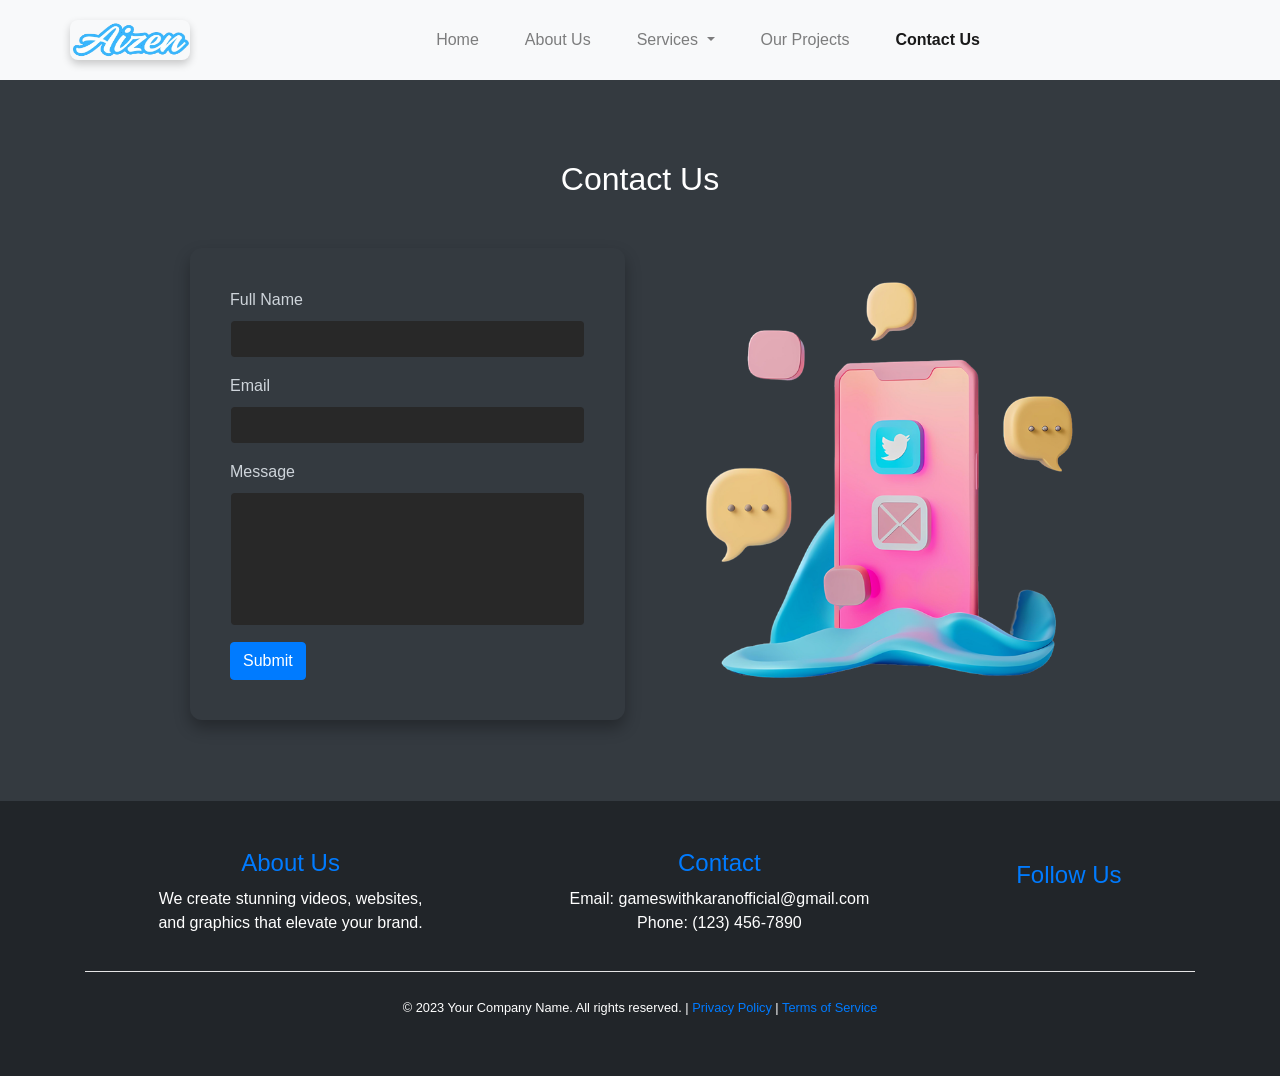
<file: Pages/contact_us.html>
<!DOCTYPE html>
<html lang="en">
<head>
    <meta charset="UTF-8">
    <meta name="viewport" content="width=device-width, initial-scale=1.0">
    <title>Edit HQ</title>
    <link rel="icon" href="../Content/title.png" type="image/x-icon">
    <!-- Add Bootstrap CSS -->
    <link href="https://stackpath.bootstrapcdn.com/bootstrap/4.5.2/css/bootstrap.min.css" rel="stylesheet">
    <link rel="stylesheet" href="../style.css">
</head>
<body>
    <!-- Navbar -->
     
    <nav class="navbar navbar-expand-lg navbar-light bg-light sticky-top">
        <div class="container" >
            <!-- Logo on the left side -->
            <a class="navbar-brand" href="#">
                <img src="../Content/Logo.png" alt="Logo" style="width: 120px;"> <!-- Replace 'your-logo.png' with your logo file -->
            </a>

            <!-- Navbar toggle button for small screens -->
            <button class="navbar-toggler" type="button" data-toggle="collapse" data-target="#navbarNav" aria-controls="navbarNav" aria-expanded="false" aria-label="Toggle navigation">
                <span class="navbar-toggler-icon"></span>
            </button>

            <!-- Nav links -->
            <div class="collapse navbar-collapse" id="navbarNav">
                <ul class="navbar-nav mx-auto"> <!-- 'mx-auto' centers the nav items -->
                    <li class="nav-item">
                        <a class="nav-link" href="../index.html">Home</a>
                    </li>
                    <li class="nav-item ">
                        <a class="nav-link" href="about_us.html">About Us</a>
                    </li>
                    <li class="nav-item dropdown">
                        <a class="nav-link dropdown-toggle" href="#" id="navbarDropdown" role="button" data-toggle="dropdown" aria-haspopup="true" aria-expanded="false">
                          Services
                        </a>
                        <div class="dropdown-menu" aria-labelledby="navbarDropdown">
                            <a class="dropdown-item" href="../Pages/visual_graphic_creation.html">Visual Graphics Creation</a>
                            <a class="dropdown-item" href="../Pages/Video_Prodection.html">Video Production</a>                         
                            <a class="dropdown-item" href="../Pages/web_development.html">Web development</a>
                        </div>
                      </li>
                    <li class="nav-item">
                        <a class="nav-link" href="projects.html">Our Projects</a>
                    </li>
                    <li class="nav-item">
                        <a class="nav-link active" href="#">Contact Us</a>
                    </li>
                </ul>
            </div>
        </div>
    </nav> <!-- Navbar End -->

               <!-- Contact us -->

               <section class="contact-section">
                <h2>Contact Us</h2>
                <div class="contact-container">
                    <div class="row">
                        <div class="col-md-6">
                            <div class="contact-form">
                                
                                <form>
                                    <div class="mb-3">
                                        <label for="fullName" class="form-label">Full Name</label>
                                        <input type="text" class="form-control" id="fullName" required>
                                    </div>
                                    <div class="mb-3">
                                        <label for="email" class="form-label">Email</label>
                                        <input type="email" class="form-control" id="email" required>
                                    </div>
                                    <div class="mb-3">
                                        <label for="message" class="form-label">Message</label>
                                        <textarea class="form-control" id="message" rows="5" style="resize:none" required></textarea>
                                    </div>
                                    <div class="d-grid">
                                        <button type="submit" class="btn btn-primary">Submit</button>
                                    </div>
                                </form>
                            </div>
                            
                        </div>
                        <div class="col-md-6">
                            <div class="contact-image">
                                <img src="../Content/contact.png" alt="Contact Image"> </div>
                           
                        </div>
                       
                    </div>
                </div>
            </section>
    
            <!-- Contact us end-->

                <!-- Footer-->

            <footer class="mt-auto py-3 bg-black">
                <div class="container">
                    <div class="footer-content">
                        <div class="footer-section">
                            <h4>About Us</h4>
                            <p>We create stunning videos, websites,<br> and graphics that elevate your brand.</p>
                        </div>
                        <div class="footer-section">
                            <h4>Contact</h4>
                            <p>Email: gameswithkaranofficial@gmail.com<br>Phone: (123) 456-7890</p>
                        </div>
                        <div class="footer-section">
                            <h4>Follow Us</h4>
                            <div class="social-icons">
                                <a href="#"><i class="fab fa-facebook-f"></i></a>
                                <a href="#"><i class="fab fa-twitter"></i></a>
                                <a href="#"><i class="fab fa-instagram"></i></a>
                                <a href="#"><i class="fab fa-linkedin-in"></i></a>
                            </div>
                        </div>
                    </div>
                    <hr style="background-color: white;">
                    <div class="footer-bottom">
                        &copy; 2023 Your Company Name. All rights reserved. | <a href="#">Privacy Policy</a> | <a href="#">Terms of Service</a>
                    </div>
                </div>
            </footer>

            <!-- Footer end-->


    <!-- Add Bootstrap JS and jQuery -->
     <script src="../script.js"></script>
    <script src="https://code.jquery.com/jquery-3.5.1.slim.min.js"></script>
    <script src="https://cdn.jsdelivr.net/npm/@popperjs/core@2.9.3/dist/umd/popper.min.js"></script>
    <script src="https://stackpath.bootstrapcdn.com/bootstrap/4.5.2/js/bootstrap.min.js"></script>
    <script src="https://cdn.jsdelivr.net/npm/bootstrap@5.3.2/dist/js/bootstrap.bundle.min.js"
    integrity="sha384-C6RzsynM9kWDrMNeT87bh95OGNyZPhcTNXj1NW7RuBCsyN/o0jlpcV8Qyq46cDfL"
    crossorigin="anonymous"></script>
</body>
</html>
</file>
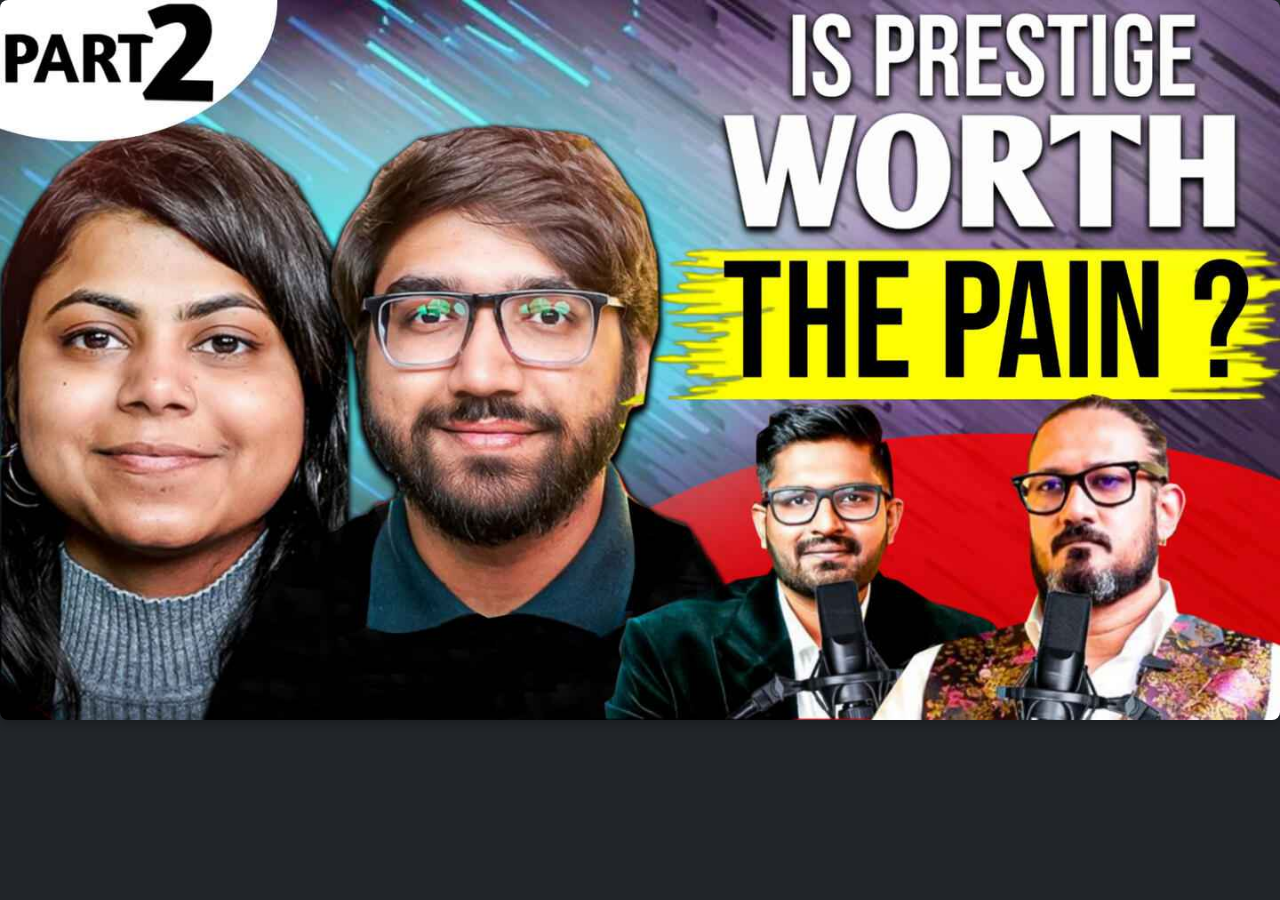
<file: Pages/thumbnail1.html>
<!DOCTYPE html>
<html lang="en">
<head>
    <meta charset="UTF-8">
    <meta name="viewport" content="width=device-width, initial-scale=1.0">
    <title>Aizen</title>
    <link rel="icon" href="../Content/title-logo.png" type="image/x-icon">

    <!-- Add Bootstrap CSS -->
    <link href="https://stackpath.bootstrapcdn.com/bootstrap/4.5.2/css/bootstrap.min.css" rel="stylesheet">
    <link rel="stylesheet" href="../style.css">
</head>
<body class="project-body">
    <img src="../Content/project1.png" alt="thumbnail">
        
        
      </video>
    </body>
        </html>
</file>
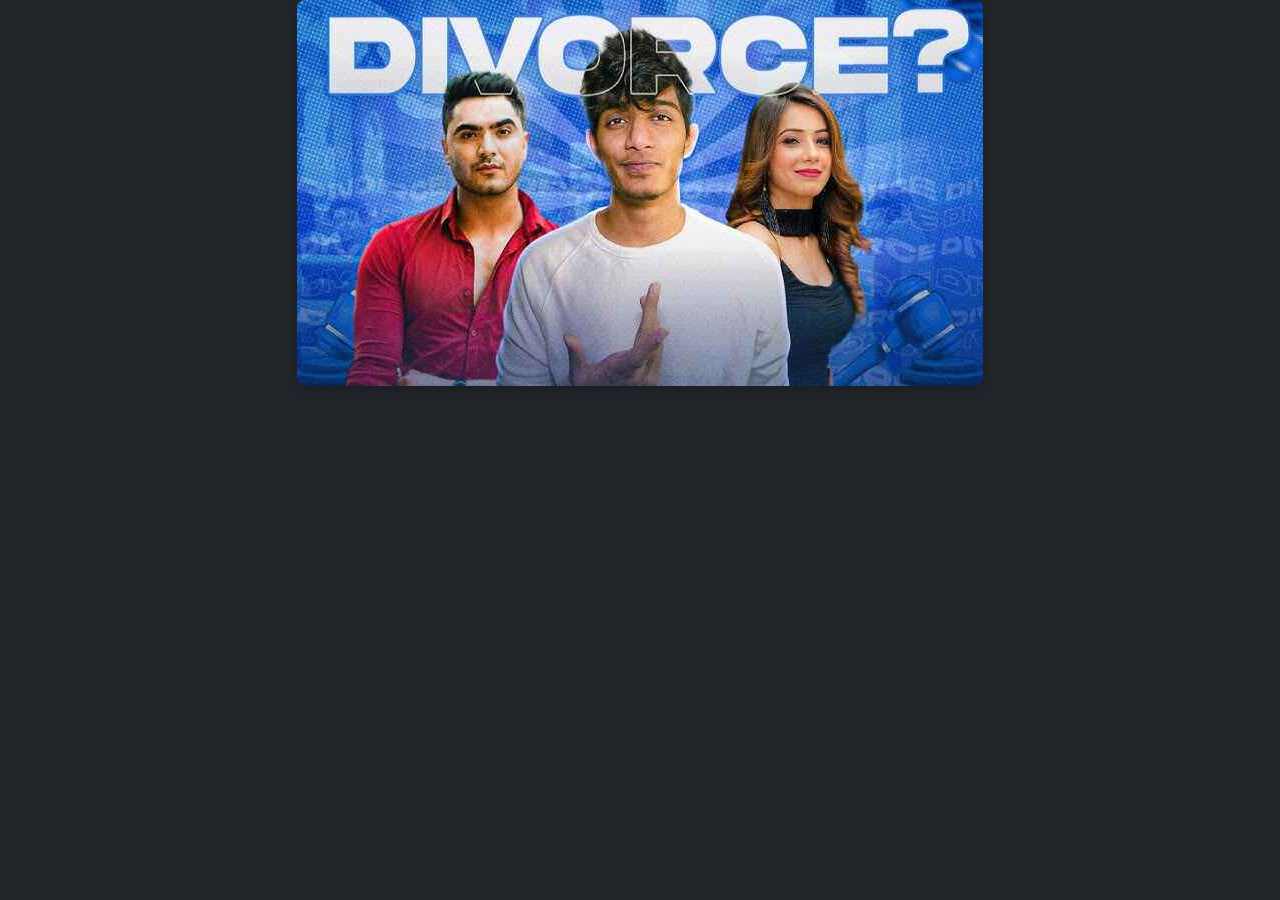
<file: Pages/thumbnail2.html>
<!DOCTYPE html>
<html lang="en">
<head>
    <meta charset="UTF-8">
    <meta name="viewport" content="width=device-width, initial-scale=1.0">
    <title>Aizen</title>
    <link rel="icon" href="../Content/title-logo.png" type="image/x-icon">

    <!-- Add Bootstrap CSS -->
    <link href="https://stackpath.bootstrapcdn.com/bootstrap/4.5.2/css/bootstrap.min.css" rel="stylesheet">
    <link rel="stylesheet" href="../style.css">
</head>
<body class="project-body">
    <img src="../Content/project 2.png" alt="thumbnail">
        
       
      </video>
    </body>
        </html>
</file>
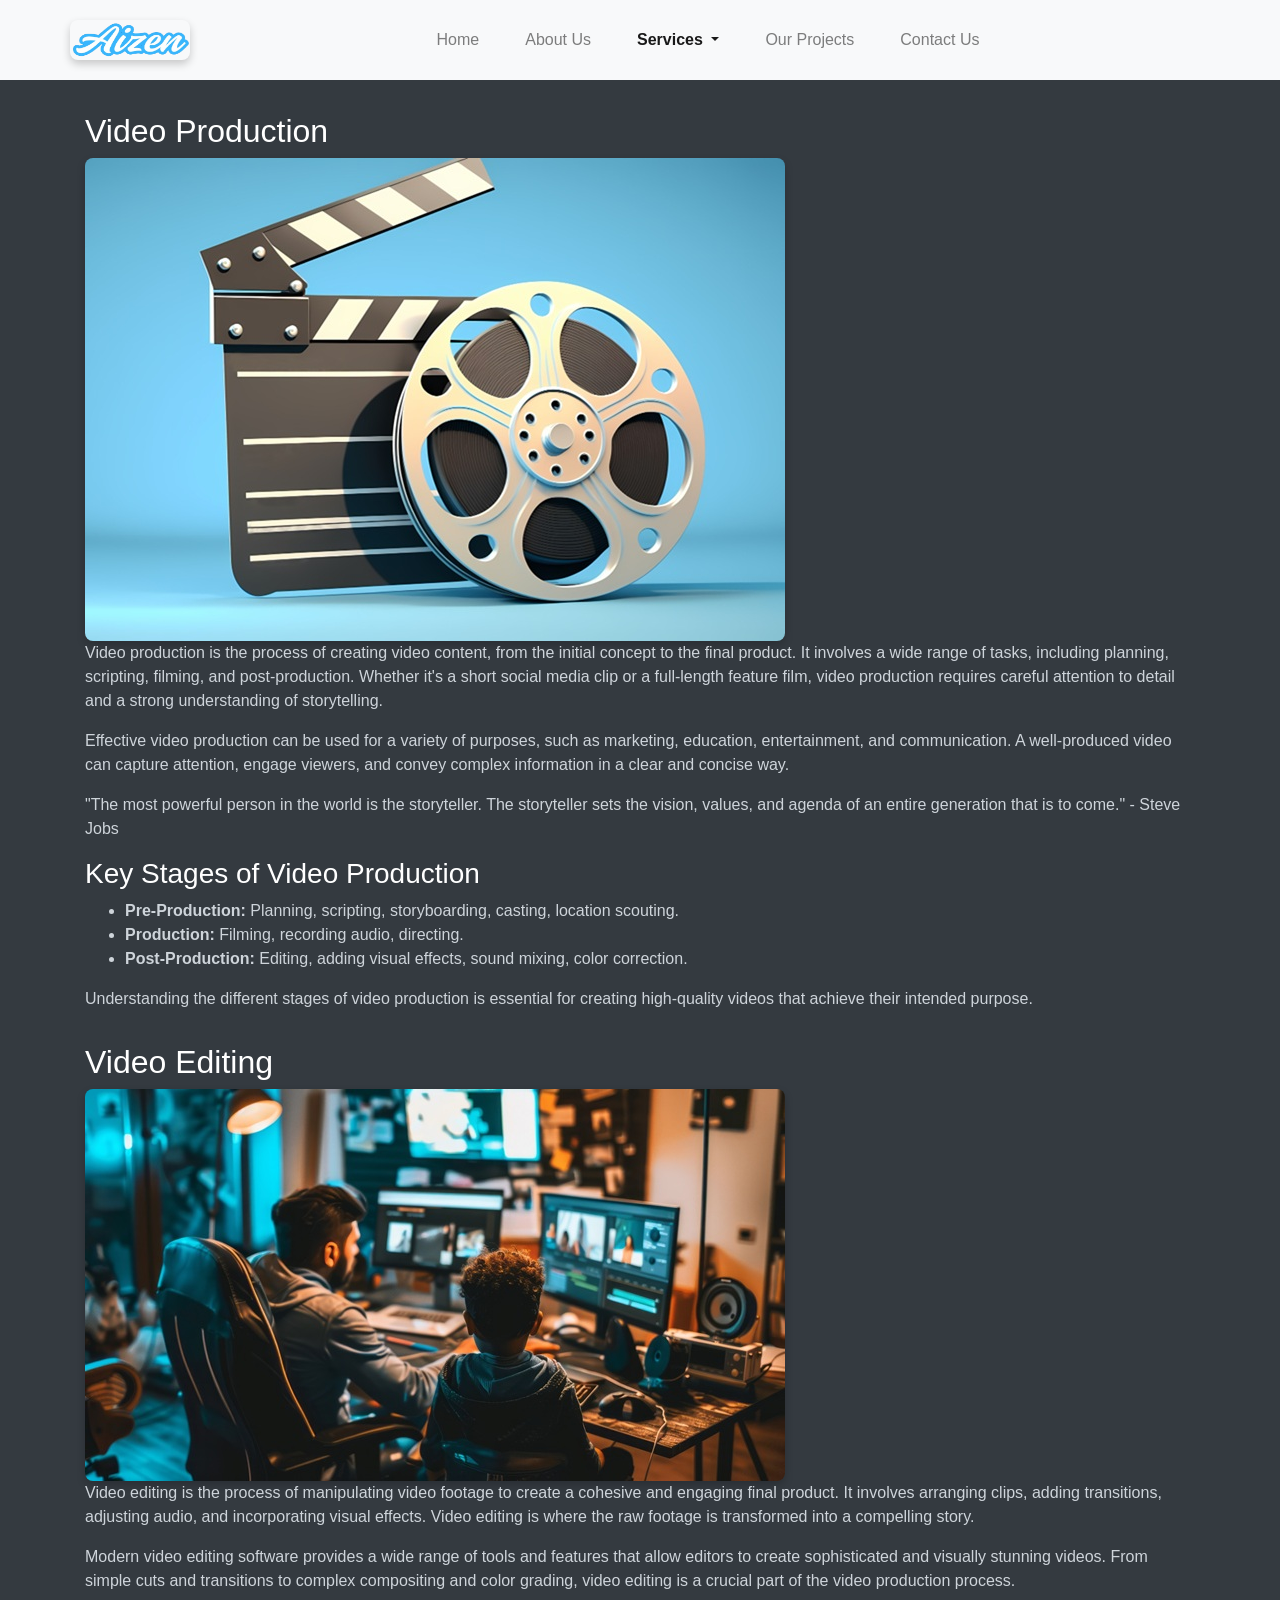
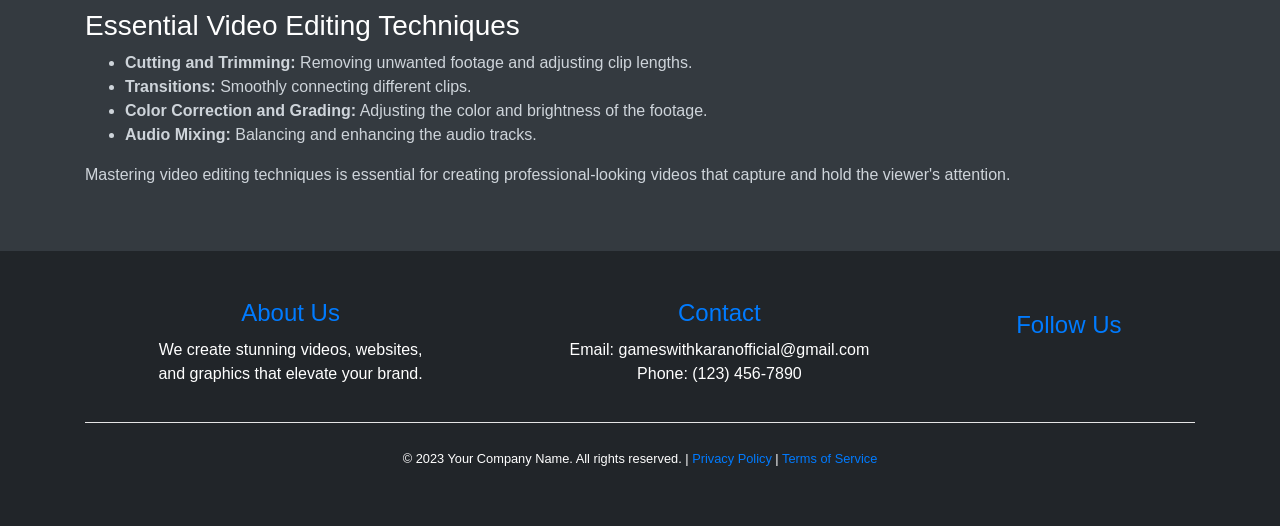
<file: Pages/Video_Prodection.html>
<!DOCTYPE html>
<html lang="en">
<head>
    <meta charset="UTF-8">
    <meta name="viewport" content="width=device-width, initial-scale=1.0">
    <title>Edit HQ</title>
    <link rel="icon" href="../Content/title.png" type="image/x-icon">
    <!-- Add Bootstrap CSS -->
    <link href="https://stackpath.bootstrapcdn.com/bootstrap/4.5.2/css/bootstrap.min.css" rel="stylesheet">
    <link rel="stylesheet" href="../style.css">
</head>
<body class="services-bg">
    <!-- Navbar -->
     
    <nav class="navbar navbar-expand-lg navbar-light bg-light sticky-top">
        <div class="container" >
            <!-- Logo on the left side -->
            <a class="navbar-brand" href="#">
                <img src="../Content/Logo.png" alt="Logo" style="width: 120px;"> <!-- Replace 'your-logo.png' with your logo file -->
            </a>

            <!-- Navbar toggle button for small screens -->
            <button class="navbar-toggler" type="button" data-toggle="collapse" data-target="#navbarNav" aria-controls="navbarNav" aria-expanded="false" aria-label="Toggle navigation">
                <span class="navbar-toggler-icon"></span>
            </button>

            <!-- Nav links -->
            <div class="collapse navbar-collapse" id="navbarNav">
                <ul class="navbar-nav mx-auto"> <!-- 'mx-auto' centers the nav items -->
                    <li class="nav-item ">
                        <a class="nav-link " href="../index.html">Home</a>
                    </li>
                    <li class="nav-item">
                        <a class="nav-link" href="about_us.html">About Us</a>
                    </li>
                    <li class="nav-item dropdown">
                        <a class="nav-link dropdown-toggle active" href="#" id="navbarDropdown" role="button" data-toggle="dropdown" aria-haspopup="true" aria-expanded="false">
                          Services
                        </a>
                        <div class="dropdown-menu" aria-labelledby="navbarDropdown">
                            <a class="dropdown-item" href="../Pages/visual_graphic_creation.html">Visual Graphics Creation</a>
                            <a class="dropdown-item" href="../Pages/Video_Prodection.html">Video Production</a>                         
                            <a class="dropdown-item" href="../Pages/web_development.html">Web development</a>
                        </div>
                      </li>
                    <li class="nav-item">
                        <a class="nav-link" href="projects.html">Our Projects</a>
                    </li>
                    <li class="nav-item">
                        <a class="nav-link" href="contact_us.html">Contact Us</a>
                    </li>
                </ul>
            </div>
        </div>
    </nav>
             <!-- Navbar End -->

              <!-- Info-->

             <div class="container">
            
        
                <section class="article-section">
                    <h2>Video Production</h2>
                    <img src="../Content/video_production.jpg" alt="Video Production Example">
                    <p>Video production is the process of creating video content, from the initial concept to the final product.
                        It involves a wide range of tasks, including planning, scripting, filming, and post-production.  Whether
                        it's a short social media clip or a full-length feature film, video production requires careful
                        attention to detail and a strong understanding of storytelling.</p>
                    <p>Effective video production can be used for a variety of purposes, such as marketing, education,
                        entertainment, and communication. A well-produced video can capture attention, engage viewers, and
                        convey complex information in a clear and concise way.</p>
        
                    <blockquote>"The most powerful person in the world is the storyteller. The storyteller sets the vision, values,
                        and agenda of an entire generation that is to come." - Steve Jobs</blockquote>
        
                    <h3>Key Stages of Video Production</h3>
                    <ul>
                        <li><strong>Pre-Production:</strong> Planning, scripting, storyboarding, casting, location scouting.</li>
                        <li><strong>Production:</strong> Filming, recording audio, directing.</li>
                        <li><strong>Post-Production:</strong> Editing, adding visual effects, sound mixing, color correction.</li>
                    </ul>
        
                    <p>Understanding the different stages of video production is essential for creating high-quality videos that
                        achieve their intended purpose.</p>
                </section>
        
                <section class="article-section">
                    <h2>Video Editing</h2>
                    <img src="../Content/video-_editing.jpg" alt="Video Editing Example">
                    <p>Video editing is the process of manipulating video footage to create a cohesive and engaging final
                        product. It involves arranging clips, adding transitions, adjusting audio, and incorporating visual
                        effects.  Video editing is where the raw footage is transformed into a compelling story.</p>
                    <p>Modern video editing software provides a wide range of tools and features that allow editors to create
                        sophisticated and visually stunning videos.  From simple cuts and transitions to complex compositing and
                        color grading, video editing is a crucial part of the video production process.</p>
        
                    <h3>Essential Video Editing Techniques</h3>
                    <ul>
                        <li><strong>Cutting and Trimming:</strong> Removing unwanted footage and adjusting clip lengths.</li>
                        <li><strong>Transitions:</strong> Smoothly connecting different clips.</li>
                        <li><strong>Color Correction and Grading:</strong> Adjusting the color and brightness of the footage.</li>
                        <li><strong>Audio Mixing:</strong> Balancing and enhancing the audio tracks.</li>
                    </ul>
                    <p>Mastering video editing techniques is essential for creating professional-looking videos that capture and
                        hold the viewer's attention.</p>
                </section>
        
            </div>

                <!-- Info end-->

                

                <!-- Footer-->

            <footer class="mt-auto py-3 bg-black">
                <div class="container">
                    <div class="footer-content">
                        <div class="footer-section">
                            <h4>About Us</h4>
                            <p>We create stunning videos, websites,<br> and graphics that elevate your brand.</p>
                        </div>
                        <div class="footer-section">
                            <h4>Contact</h4>
                            <p>Email: gameswithkaranofficial@gmail.com<br>Phone: (123) 456-7890</p>
                        </div>
                        <div class="footer-section">
                            <h4>Follow Us</h4>
                            <div class="social-icons">
                                <a href="#"><i class="fab fa-facebook-f"></i></a>
                                <a href="#"><i class="fab fa-twitter"></i></a>
                                <a href="#"><i class="fab fa-instagram"></i></a>
                                <a href="#"><i class="fab fa-linkedin-in"></i></a>
                            </div>
                        </div>
                    </div>
                    <hr style="background-color: white;">
                    <div class="footer-bottom">
                        &copy; 2023 Your Company Name. All rights reserved. | <a href="#">Privacy Policy</a> | <a href="#">Terms of Service</a>
                    </div>
                </div>
            </footer>

            <!-- Footer end-->




    <!-- Add Bootstrap JS and jQuery -->
     <script src="../script.js"></script>
    <script src="https://code.jquery.com/jquery-3.5.1.slim.min.js"></script>
    <script src="https://cdn.jsdelivr.net/npm/@popperjs/core@2.9.3/dist/umd/popper.min.js"></script>
    <script src="https://stackpath.bootstrapcdn.com/bootstrap/4.5.2/js/bootstrap.min.js"></script>
    <script src="https://cdn.jsdelivr.net/npm/bootstrap@5.3.2/dist/js/bootstrap.bundle.min.js"
    integrity="sha384-C6RzsynM9kWDrMNeT87bh95OGNyZPhcTNXj1NW7RuBCsyN/o0jlpcV8Qyq46cDfL"
    crossorigin="anonymous"></script>
</body>
</html>
</file>
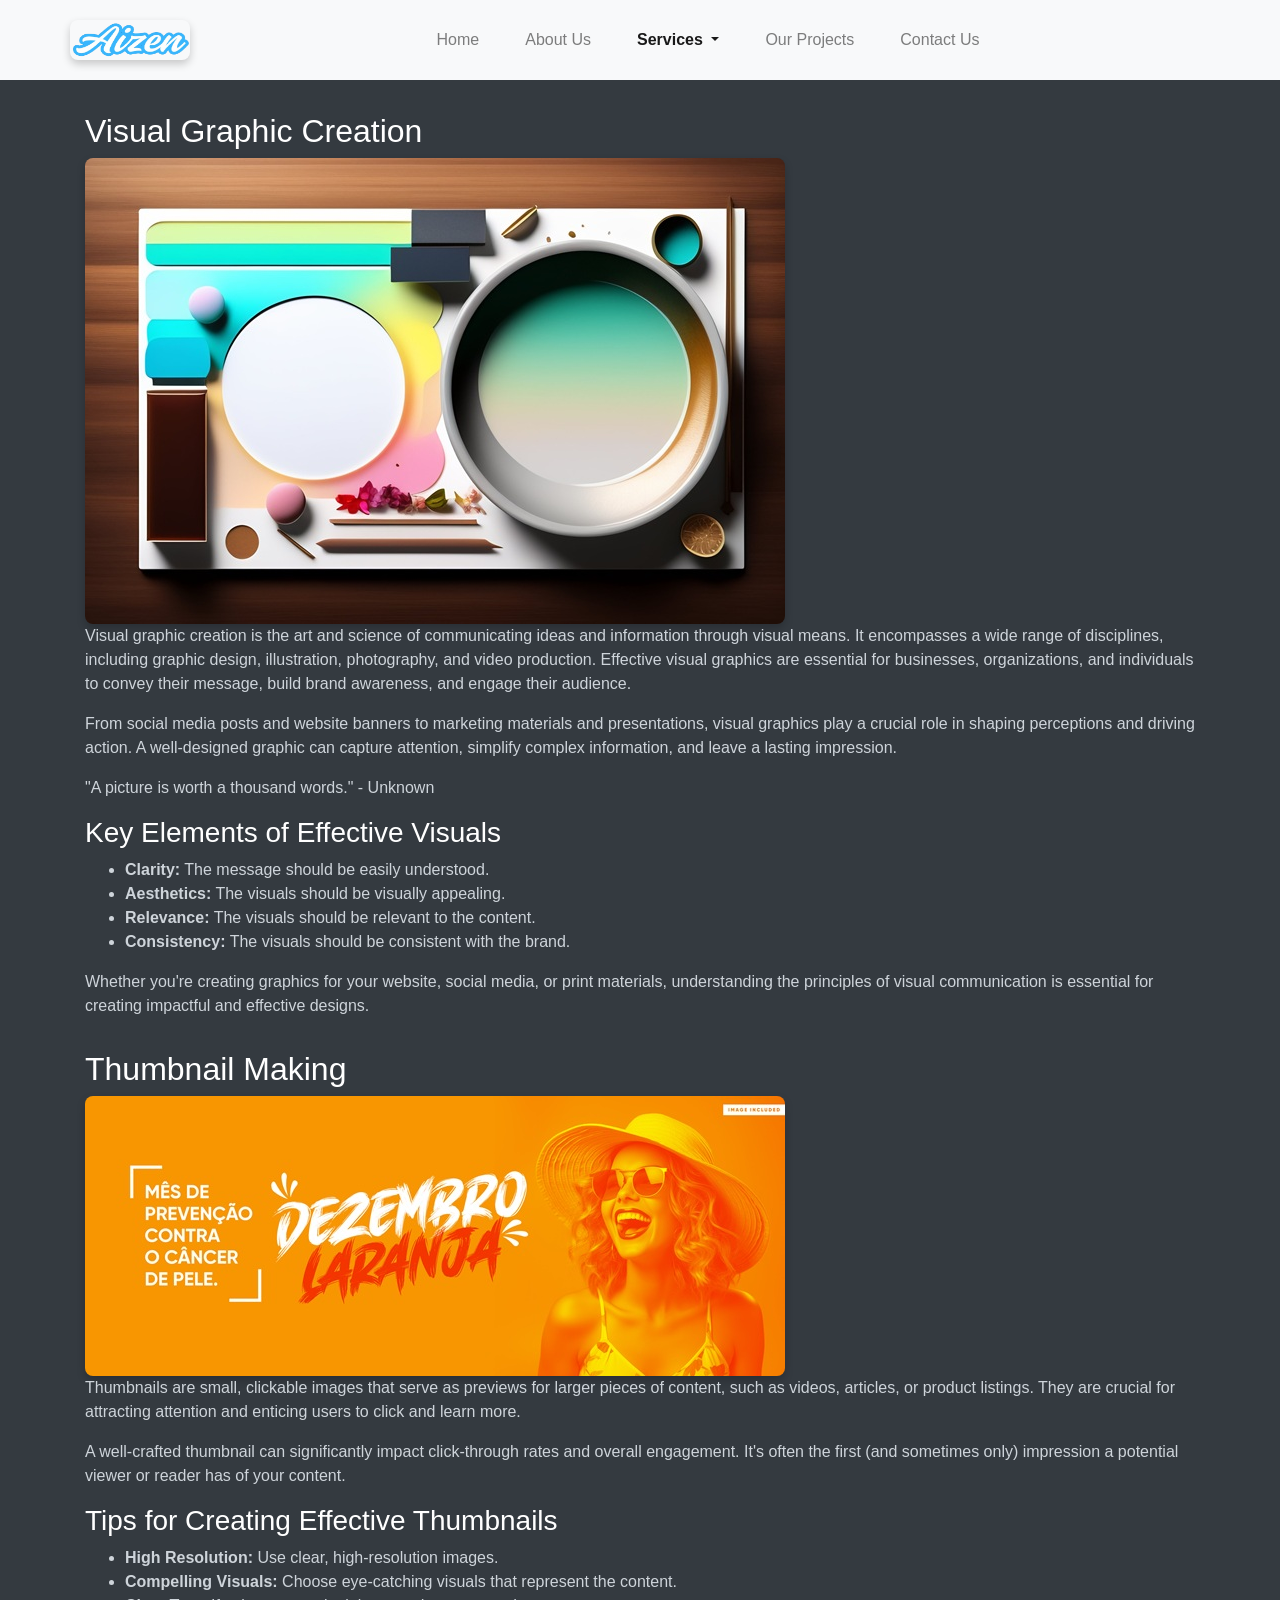
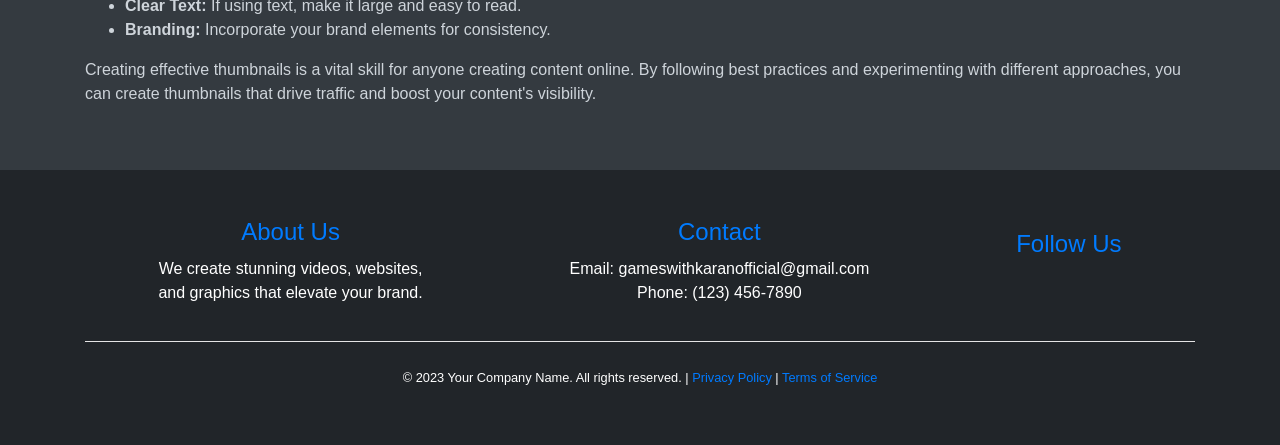
<file: Pages/visual_graphic_creation.html>
<!DOCTYPE html>
<html lang="en">
<head>
    <meta charset="UTF-8">
    <meta name="viewport" content="width=device-width, initial-scale=1.0">
    <title>Edit HQ</title>
    <link rel="icon" href="../Content/title.png" type="image/x-icon">
    <!-- Add Bootstrap CSS -->
    <link href="https://stackpath.bootstrapcdn.com/bootstrap/4.5.2/css/bootstrap.min.css" rel="stylesheet">
    <link rel="stylesheet" href="../style.css">
</head>
<body class="services-bg">
   <!-- Navbar -->
     
    <nav class="navbar navbar-expand-lg navbar-light bg-light sticky-top">
        <div class="container" >
            <!-- Logo on the left side -->
            <a class="navbar-brand" href="#">
                <img src="../Content/Logo.png" alt="Logo" style="width: 120px;"> <!-- Replace 'your-logo.png' with your logo file -->
            </a>

            <!-- Navbar toggle button for small screens -->
            <button class="navbar-toggler" type="button" data-toggle="collapse" data-target="#navbarNav" aria-controls="navbarNav" aria-expanded="false" aria-label="Toggle navigation">
                <span class="navbar-toggler-icon"></span>
            </button>

            <!-- Nav links -->
            <div class="collapse navbar-collapse" id="navbarNav">
                <ul class="navbar-nav mx-auto"> <!-- 'mx-auto' centers the nav items -->
                    <li class="nav-item">
                        <a class="nav-link" href="../index.html">Home</a>
                    </li>
                    <li class="nav-item ">
                        <a class="nav-link " href="about_us.html">About Us</a>
                    </li>
                    <li class="nav-item dropdown">
                        <a class="nav-link active dropdown-toggle" href="#" id="navbarDropdown" role="button" data-toggle="dropdown" aria-haspopup="true" aria-expanded="false">
                          Services
                        </a>
                        <div class="dropdown-menu" aria-labelledby="navbarDropdown">
                            <a class="dropdown-item" href="../Pages/visual_graphic_creation.html">Visual Graphics Creation</a>
                            <a class="dropdown-item" href="../Pages/Video_Prodection.html">Video Production</a>                         
                            <a class="dropdown-item" href="../Pages/web_development.html">Web development</a>
                        </div>
                      </li>
                    <li class="nav-item">
                        <a class="nav-link" href="projects.html">Our Projects</a>
                    </li>
                    <li class="nav-item">
                        <a class="nav-link" href="contact_us.html">Contact Us</a>
                    </li>
                </ul>
            </div>
        </div>
    </nav> <!-- Navbar End -->

             <div class="container">
               
        
                <section class="article-section">
                    <h2>Visual Graphic Creation</h2>
                    <img src="../Content/vgc1.jpg" alt="Visual Graphic Example">
                    <p>Visual graphic creation is the art and science of communicating ideas and information through visual
                        means. It encompasses a wide range of disciplines, including graphic design, illustration, photography,
                        and video production. Effective visual graphics are essential for businesses, organizations, and
                        individuals to convey their message, build brand awareness, and engage their audience.</p>
                    <p>From social media posts and website banners to marketing materials and presentations, visual graphics play a
                        crucial role in shaping perceptions and driving action.  A well-designed graphic can capture attention,
                        simplify complex information, and leave a lasting impression.</p>
        
                    <blockquote>"A picture is worth a thousand words." - Unknown</blockquote>
        
                    <h3>Key Elements of Effective Visuals</h3>
                    <ul>
                        <li><strong>Clarity:</strong> The message should be easily understood.</li>
                        <li><strong>Aesthetics:</strong> The visuals should be visually appealing.</li>
                        <li><strong>Relevance:</strong> The visuals should be relevant to the content.</li>
                        <li><strong>Consistency:</strong> The visuals should be consistent with the brand.</li>
                    </ul>
        
                    <p>Whether you're creating graphics for your website, social media, or print materials, understanding the
                        principles of visual communication is essential for creating impactful and effective designs.
                    </p>
                </section>
        
                <section class="article-section">
                    <h2>Thumbnail Making</h2>
                    <img src="../Content/thumnail.jpg" alt="Thumbnail Example">
                    <p>Thumbnails are small, clickable images that serve as previews for larger pieces of content, such as videos,
                        articles, or product listings. They are crucial for attracting attention and enticing users to click and
                        learn more.</p>
                    <p>A well-crafted thumbnail can significantly impact click-through rates and overall engagement.  It's often
                        the first (and sometimes only) impression a potential viewer or reader has of your content.</p>
        
                    <h3>Tips for Creating Effective Thumbnails</h3>
                    <ul>
                        <li><strong>High Resolution:</strong> Use clear, high-resolution images.</li>
                        <li><strong>Compelling Visuals:</strong> Choose eye-catching visuals that represent the content.</li>
                        <li><strong>Clear Text:</strong> If using text, make it large and easy to read.</li>
                        <li><strong>Branding:</strong> Incorporate your brand elements for consistency.</li>
                    </ul>
                    <p>Creating effective thumbnails is a vital skill for anyone creating content online.  By following best
                        practices and experimenting with different approaches, you can create thumbnails that drive traffic and
                        boost your content's visibility.</p>
                </section>
        
            </div>
        
        
            <script src="https://cdn.jsdelivr.net/npm/bootstrap@5.3.2/dist/js/bootstrap.bundle.min.js"
                integrity="sha384-C6RzsynM9kWDrMNeT87bh95OGNyZPhcTNXj1NW7RuBCsyN/o0jlpcV8Qyq46cDfL"
                crossorigin="anonymous"></script>
        </body>

                <!-- Footer-->

            <footer class="mt-auto py-3 bg-black">
                <div class="container">
                    <div class="footer-content">
                        <div class="footer-section">
                            <h4>About Us</h4>
                            <p>We create stunning videos, websites,<br> and graphics that elevate your brand.</p>
                        </div>
                        <div class="footer-section">
                            <h4>Contact</h4>
                            <p>Email: gameswithkaranofficial@gmail.com<br>Phone: (123) 456-7890</p>
                        </div>
                        <div class="footer-section">
                            <h4>Follow Us</h4>
                            <div class="social-icons">
                                <a href="#"><i class="fab fa-facebook-f"></i></a>
                                <a href="#"><i class="fab fa-twitter"></i></a>
                                <a href="#"><i class="fab fa-instagram"></i></a>
                                <a href="#"><i class="fab fa-linkedin-in"></i></a>
                            </div>
                        </div>
                    </div>
                    <hr style="background-color: white;">
                    <div class="footer-bottom">
                        &copy; 2023 Your Company Name. All rights reserved. | <a href="#">Privacy Policy</a> | <a href="#">Terms of Service</a>
                    </div>
                </div>
            </footer>

            <!-- Footer end-->


    <!-- Add Bootstrap JS and jQuery -->
     <script src="../script.js"></script>
    <script src="https://code.jquery.com/jquery-3.5.1.slim.min.js"></script>
    <script src="https://cdn.jsdelivr.net/npm/@popperjs/core@2.9.3/dist/umd/popper.min.js"></script>
    <script src="https://stackpath.bootstrapcdn.com/bootstrap/4.5.2/js/bootstrap.min.js"></script>
    <script src="https://cdn.jsdelivr.net/npm/bootstrap@5.3.2/dist/js/bootstrap.bundle.min.js"
    integrity="sha384-C6RzsynM9kWDrMNeT87bh95OGNyZPhcTNXj1NW7RuBCsyN/o0jlpcV8Qyq46cDfL"
    crossorigin="anonymous"></script>
</body>
</html>
</file>
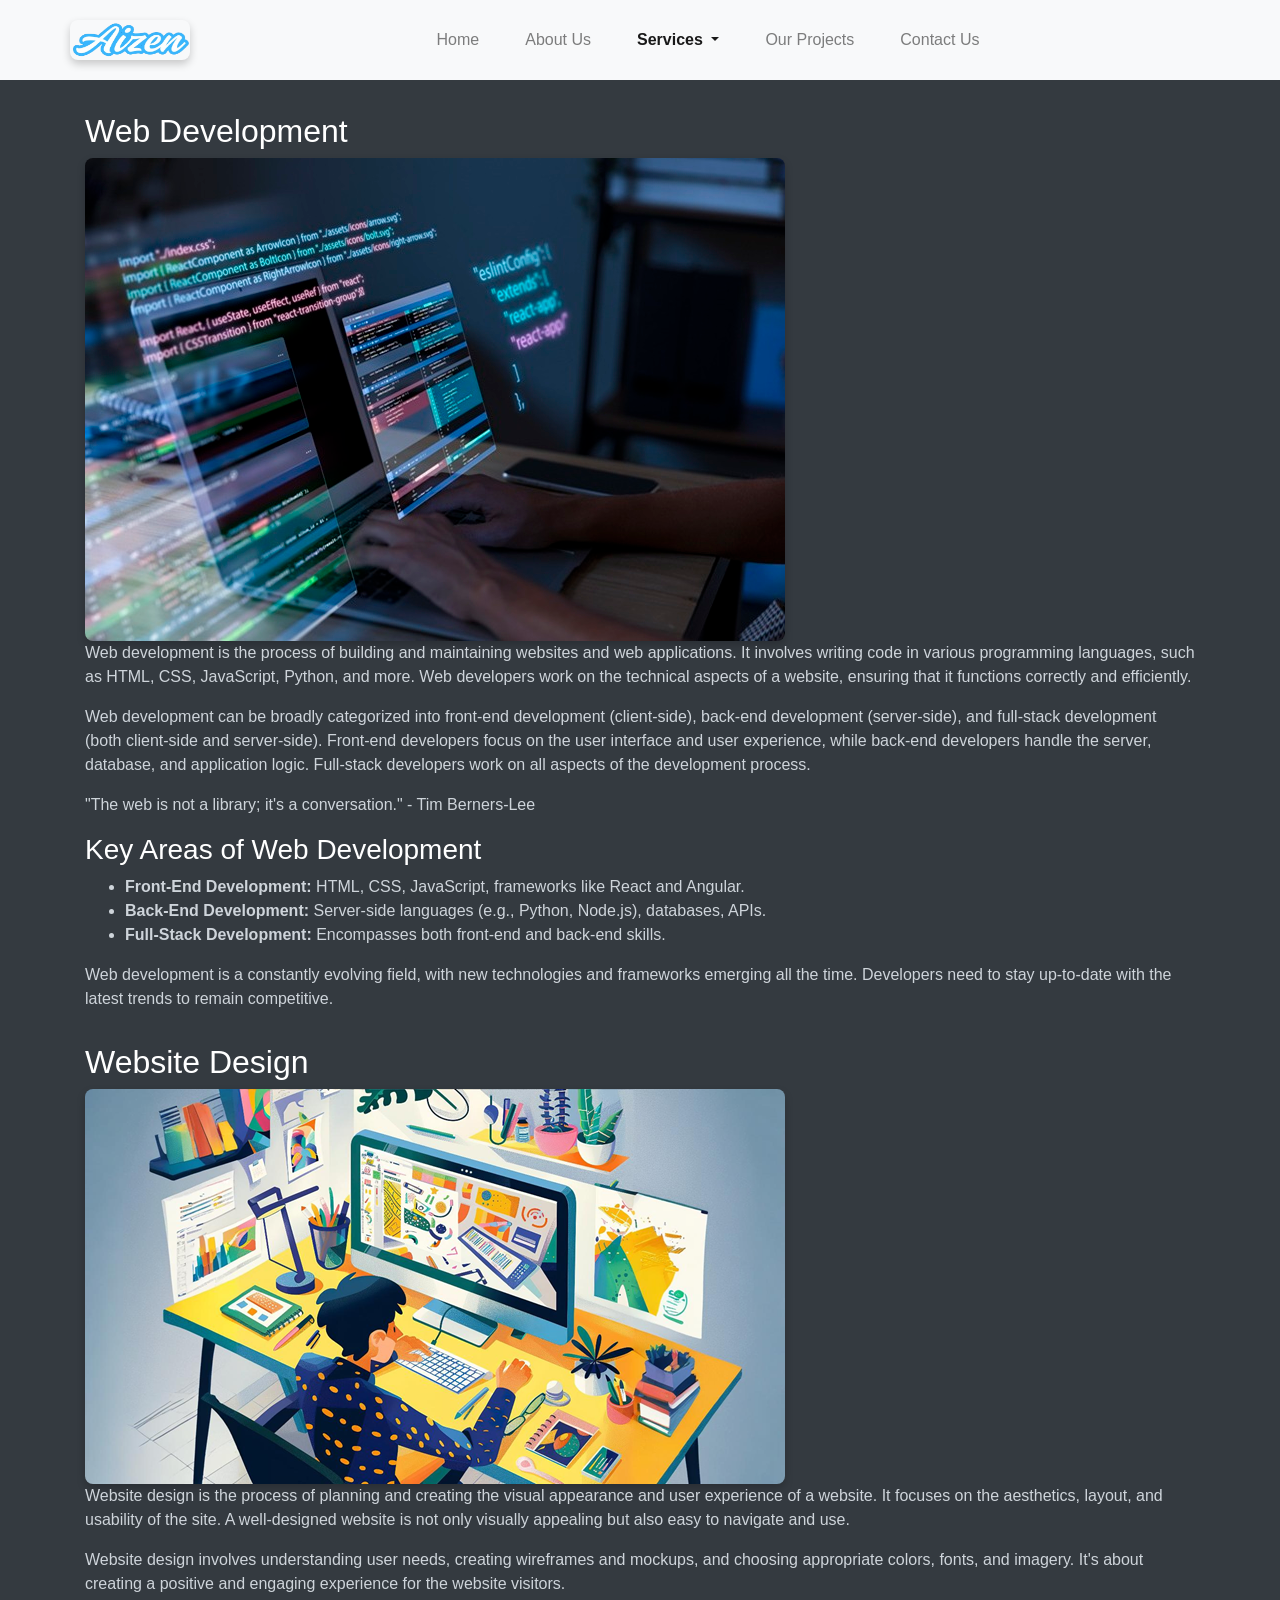
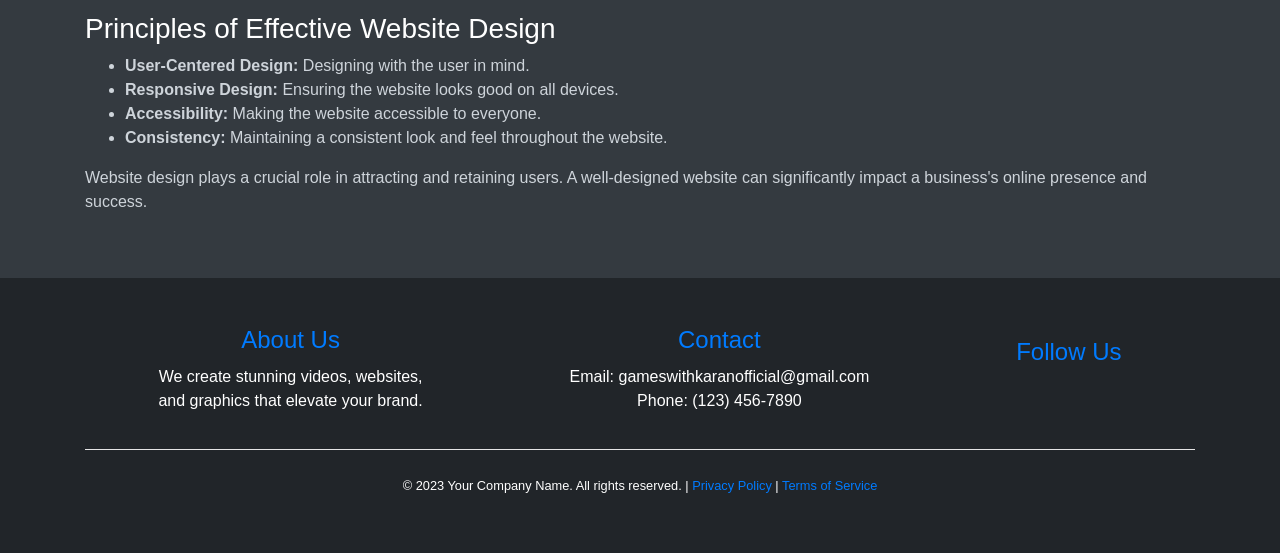
<file: Pages/web_development.html>
<!DOCTYPE html>
<html lang="en">
<head>
    <meta charset="UTF-8">
    <meta name="viewport" content="width=device-width, initial-scale=1.0">
    <title>Edit HQ</title>
    <link rel="icon" href="../Content/title.png" type="image/x-icon">
    <!-- Add Bootstrap CSS -->
    <link href="https://stackpath.bootstrapcdn.com/bootstrap/4.5.2/css/bootstrap.min.css" rel="stylesheet">
    <link rel="stylesheet" href="../style.css">
</head>
<body class="services-bg">
    <!-- Navbar -->
     
    <nav class="navbar navbar-expand-lg navbar-light bg-light sticky-top">
        <div class="container" >
            <!-- Logo on the left side -->
            <a class="navbar-brand" href="#">
                <img src="../Content/Logo.png" alt="Logo" style="width: 120px;"> <!-- Replace 'your-logo.png' with your logo file -->
            </a>

            <!-- Navbar toggle button for small screens -->
            <button class="navbar-toggler" type="button" data-toggle="collapse" data-target="#navbarNav" aria-controls="navbarNav" aria-expanded="false" aria-label="Toggle navigation">
                <span class="navbar-toggler-icon"></span>
            </button>

            <!-- Nav links -->
            <div class="collapse navbar-collapse" id="navbarNav">
                <ul class="navbar-nav mx-auto"> <!-- 'mx-auto' centers the nav items -->
                    <li class="nav-item ">
                        <a class="nav-link " href="../index.html">Home</a>
                    </li>
                    <li class="nav-item">
                        <a class="nav-link" href="../Pages/about_us.html">About Us</a>
                    </li>
                    <li class="nav-item dropdown">
                        <a class="nav-link active dropdown-toggle" href="#" id="navbarDropdown" role="button" data-toggle="dropdown" aria-haspopup="true" aria-expanded="false">
                          Services
                        </a>
                        <div class="dropdown-menu" aria-labelledby="navbarDropdown">
                          <a class="dropdown-item" href="../Pages/visual_graphic_creation.html">Visual Graphics Creation</a>
                          <a class="dropdown-item" href="../Pages/Video_Prodection.html">Video Production</a>                         
                          <a class="dropdown-item" href="../Pages/web_development.html">Web development</a>
                        </div>
                      </li>
                    <li class="nav-item">
                        <a class="nav-link" href="../Pages/projects.html">Our Projects</a>
                    </li>
                    <li class="nav-item">
                        <a class="nav-link" href="../Pages/contact_us.html">Contact Us</a>
                    </li>
                </ul>
            </div>
        </div>
    </nav>
             <!-- Navbar End -->

             <div class="container">
              
        
                <section class="article-section">
                    <h2>Web Development</h2>
                    <img src="../Content/web_development.jpg" alt="Web Development Example">
                    <p>Web development is the process of building and maintaining websites and web applications. It involves
                        writing code in various programming languages, such as HTML, CSS, JavaScript, Python, and more. Web
                        developers work on the technical aspects of a website, ensuring that it functions correctly and
                        efficiently.</p>
                    <p>Web development can be broadly categorized into front-end development (client-side), back-end development
                        (server-side), and full-stack development (both client-side and server-side).  Front-end developers focus
                        on the user interface and user experience, while back-end developers handle the server, database, and
                        application logic. Full-stack developers work on all aspects of the development process.</p>
        
                    <blockquote>"The web is not a library; it's a conversation." - Tim Berners-Lee</blockquote>
        
                    <h3>Key Areas of Web Development</h3>
                    <ul>
                        <li><strong>Front-End Development:</strong> HTML, CSS, JavaScript, frameworks like React and Angular.</li>
                        <li><strong>Back-End Development:</strong> Server-side languages (e.g., Python, Node.js), databases, APIs.
                        </li>
                        <li><strong>Full-Stack Development:</strong> Encompasses both front-end and back-end skills.</li>
                    </ul>
        
                    <p>Web development is a constantly evolving field, with new technologies and frameworks emerging all the
                        time.  Developers need to stay up-to-date with the latest trends to remain competitive.</p>
                </section>
        
                <section class="article-section">
                    <h2>Website Design</h2>
                    <img src="../Content/web_design.png" alt="Website Design Example">
                    <p>Website design is the process of planning and creating the visual appearance and user experience of a
                        website. It focuses on the aesthetics, layout, and usability of the site.  A well-designed website is
                        not only visually appealing but also easy to navigate and use.</p>
                    <p>Website design involves understanding user needs, creating wireframes and mockups, and choosing appropriate
                        colors, fonts, and imagery.  It's about creating a positive and engaging experience for the website
                        visitors.</p>
        
                    <h3>Principles of Effective Website Design</h3>
                    <ul>
                        <li><strong>User-Centered Design:</strong> Designing with the user in mind.</li>
                        <li><strong>Responsive Design:</strong> Ensuring the website looks good on all devices.</li>
                        <li><strong>Accessibility:</strong> Making the website accessible to everyone.</li>
                        <li><strong>Consistency:</strong> Maintaining a consistent look and feel throughout the website.</li>
                    </ul>
                    <p>Website design plays a crucial role in attracting and retaining users.  A well-designed website can
                        significantly impact a business's online presence and success.</p>
                </section>
        
            </div>
        

                <!-- Footer-->

            <footer class="mt-auto py-3 bg-black">
                <div class="container">
                    <div class="footer-content">
                        <div class="footer-section">
                            <h4>About Us</h4>
                            <p>We create stunning videos, websites,<br> and graphics that elevate your brand.</p>
                        </div>
                        <div class="footer-section">
                            <h4>Contact</h4>
                            <p>Email: gameswithkaranofficial@gmail.com<br>Phone: (123) 456-7890</p>
                        </div>
                        <div class="footer-section">
                            <h4>Follow Us</h4>
                            <div class="social-icons">
                                <a href="#"><i class="fab fa-facebook-f"></i></a>
                                <a href="#"><i class="fab fa-twitter"></i></a>
                                <a href="#"><i class="fab fa-instagram"></i></a>
                                <a href="#"><i class="fab fa-linkedin-in"></i></a>
                            </div>
                        </div>
                    </div>
                    <hr style="background-color: white;">
                    <div class="footer-bottom">
                        &copy; 2023 Your Company Name. All rights reserved. | <a href="#">Privacy Policy</a> | <a href="#">Terms of Service</a>
                    </div>
                </div>
            </footer>

            <!-- Footer end-->


    <!-- Add Bootstrap JS and jQuery -->
     <script src="../script.js"></script>
    <script src="https://code.jquery.com/jquery-3.5.1.slim.min.js"></script>
    <script src="https://cdn.jsdelivr.net/npm/@popperjs/core@2.9.3/dist/umd/popper.min.js"></script>
    <script src="https://stackpath.bootstrapcdn.com/bootstrap/4.5.2/js/bootstrap.min.js"></script>
    <script src="https://cdn.jsdelivr.net/npm/bootstrap@5.3.2/dist/js/bootstrap.bundle.min.js"
    integrity="sha384-C6RzsynM9kWDrMNeT87bh95OGNyZPhcTNXj1NW7RuBCsyN/o0jlpcV8Qyq46cDfL"
    crossorigin="anonymous"></script>
</body>
</html>
</file>
<file: style.css>
/*Background colors*/

.about-section, .contact-section{
    background-color:#343a40;
}

#services, #projects{
    background-color: #343a40;
}

.services-bg{
    background-color: #343a40;
    color:#ced4da;
}

/*Background colors end*/
 
  /* Navbar */

  .navbar {
    background-color: #1a1a1a;
    padding: 15px 0;
    
}

.navbar-brand img {
    max-height: 40px; /* Adjust logo height */
}

.navbar-nav .nav-link {
    color: #f0f0f0; /* Light text color */
    margin: 0 15px; /* Spacing between links */
    transition: color 0.3s, transform 0.2s; /* Smooth transitions */
}

.navbar-nav .nav-link:hover {
    color: #007bff; /* Example hover color */
    transform: translateY(-2px); /* Slight lift on hover */
}
.navbar-nav .nav-link.active{
    color: #007bff;
    font-weight: bolder;
}

/* Dropdown Styling (if needed) */
.dropdown-menu {
    background-color: #222; /* Dark dropdown background */
}

.dropdown-item {
    color: #f0f0f0;
}

.dropdown-item:hover {
    background-color: #333;
    color: #007bff;
}

/* Responsive Design */
@media (max-width: 768px) {
    .navbar-nav {
        text-align: center; /* Center links on smaller screens */
       
    }

    .navbar-nav .nav-link {
        margin: 10px 0; /* Vertical spacing on smaller screens */
    }
     .navbar-nav .dropdown-menu {
        position: static;
        float: none;
        text-align: center;
    }
}
.navbar-toggler{
    border: none;
    color: #f0f0f0;
}
.navbar-toggler:focus{
    box-shadow: none;
}
.navbar-toggler-icon{
    background-image: url("data:image/svg+xml,%3csvg xmlns='http://www.w3.org/2000/svg' viewBox='0 0 30 30'%3e%3cpath stroke='rgba(240, 240, 240, 1)' stroke-linecap='round' stroke-miterlimit='10' stroke-width='2' d='M4 7h22M4 15h22M4 23h22'/%3e%3c/svg%3e");
}
.navbar .container{
    padding: initial;
}

/* navbar end */

/* slider */

.carousel-item {
    height: 100vh; /* Full screen height */
    background-position: center;
    background-size: cover;
    position: relative;
}

.carousel-item .overlay {
    position: absolute;
    top: 0;
    left: 0;
    width: 100%;
    height: 100%;
    background-color: rgba(0, 0, 0, 0.5); /* Black overlay with transparency */
}

.carousel-item h1 {
    color: white;
    font-weight: bold;
    font-size: 3rem;
    position: absolute;
    top: 50%;
    left: 50%;
    transform: translate(-50%, -50%);
    text-align: center;
    background-color: transparent;
}

.carousel-item p {
    color: white;
    font-size: 1.25rem;
    text-align: center;
    position: absolute;
    top: 60%;
    left: 50%;
    transform: translateX(-50%);
    width: 80%;
    background-color: transparent;
}

.carousel-item .btn {
    position: absolute;
    top: 70%;
    left: 50%;
    transform: translateX(-50%);
    padding: 10px 25px;
    font-size: 1.1rem;
    background-color: #007bff;
    color: white;
    border: none;
    border-radius: 30px;
}

.carousel-item .btn:hover{
    background-color: #0022ff;
}

.carousel-control-prev-icon, .carousel-control-next-icon {
    background-color: transparent; /* Change color of arrows */
}

.carousel-indicators li {
    background-color: #fefeff; /* Indicator color */
}   
.carousel-indicators{
    background-color: transparent;
}

/* Slider end */


/* About us */

#about-us{
    margin-bottom: 40px;
}

.about-section {
    
    flex-wrap: wrap; /* Allows wrapping on smaller screens */
    justify-content: center; /* Distributes space between image and content */
    align-items: flex-start; /* Aligns items to the top */
    padding: 20px;
}

.about-content {
    flex: 1 1 50%; /* Takes up 50% of the width, adjusts for smaller screens */
    padding-right: 20px; /* Adds spacing between content and image */
    text-align: center;
    color: white;
}
.about-image{
    flex: 1 1 40%;
    text-align: center; /* Center the image */
}

.about-image img {
    max-width: 70%; /* Ensures image doesn't exceed container width */
    height: auto;
    border-radius: 10px;
}

.tabs {
    display: flex;
    flex-wrap: wrap; /* Allows tabs to wrap */
    margin-bottom: 20px;
    justify-content: center;
   
}

.tab {
    color: whitesmoke;
    padding: 10px 20px;
    transition: transform 0.3s ease, box-shadow 0.3s ease;
    cursor: pointer;
    margin-right: 5px; /* Adds space between tabs */
    border-radius: 10px ; 
    background-color:#454545;
    box-shadow: 0 4px 8px rgba(0, 0, 0, 0.1);
    margin-bottom: 10px;
}
 
.tab:hover{
    transition: transform 0.3s ease, box-shadow 0.3s ease;
    background-color: whitesmoke;
    transform: translateY(-5px);
    color: #007bff;
}

.tab.active{
    background-color: black;
    color: #007bff;
    
}

.tab-content {
    
    padding: 20px;
    border-radius: 0 5px 5px 5px; /* Rounded bottom corners */
}
.tab-content.active{
    display: block;
}
.tab-content {
    display: none; /* Hide all tab content initially */
}

.tab-content h2 {
    margin-bottom: 10px;
}

.tab-content p {
    margin-bottom: 50px;
    line-height: 1.6; /* Improves readability */
    padding-left: 30%;
    padding-right: 30%;
    text-align: justify;
}



.learn-more-button {
    background-color: #007bff; /* Blue button */
    color: white;
    padding: 10px 20px;
    border: none;
    border-radius: 5px;
    cursor: pointer;
}

@media (max-width: 768px) { /* Adjust styles for smaller screens */

    .tab-content p {
        margin-bottom: 50px;
        line-height: 1.6; /* Improves readability */
        padding-left: 0%;
        padding-right: 0%;
    }
    


    .about-image img {
        max-width: 100%; /* Ensures image doesn't exceed container width */
        height: auto;
       
  }
    .about-content {
        flex: 1 1 100%; /* Content takes full width */
        padding-right: 0; /* Remove right padding */
        margin-bottom: 20px;
        
    }
    .about-image{
        flex: 1 1 100%;
        margin-bottom: 20px;    
           
    }
    .tabs {
        justify-content: center; /* Center tabs on smaller screens */
    }
}



/* About Us end */

/* services */




.service-box {
    text-align: center; /* Center content within box */
    padding: 20px; /* Add padding around content */
    box-shadow: 0 4px 8px rgba(0, 0, 0, 0.1); /* Add a subtle shadow on hover */
    margin-bottom: 20px; /* Space between boxes */
    border-radius: 8px; /* Rounded corners */
    transition: transform 0.3s ease, box-shadow 0.3s ease; /* Smooth transitions */
    color: white;
    background-color: #212529;
}

.service-box:hover{
   
   
    margin-bottom: 20px; /* Space between boxes */
    border-radius: 8px; /* Rounded corners */
    transition: transform 0.3s ease, box-shadow 0.3s ease; /* Smooth transitions */
    color: black;
    background-color: #ced4da;
    transform: translateY(-5px); /* Move box up slightly on hover */
    box-shadow: 0 4px 8px rgba(0, 0, 0, 0.1); /* Add a subtle shadow on hover */

}
#our-services{
    color: white;
    padding-bottom: 20px;
}

.lead{
    color: white;
}

.service-box i {
    font-size: 3rem; /* Adjust icon size */
    margin-bottom: 15px; /* Space between icon and heading */
    color: #007bff; /* Example icon color */
    
}

.service-box h3 {
    margin-bottom: 10px; /* Space between heading and paragraph */
    
}

.service-box p {
    margin-bottom: 15px; /* Space between paragraph and button */
    min-height: 80px; /* Ensure paragraph takes up some height even if short */
    display: flex; /* Use flexbox for vertical centering */
    align-items: center; /* Vertically center the text */
    justify-content: center; /* Horizontally center the text */
}



.btn-primary {
    background-color: #007bff;
    border-color: #007bff;
}

.btn-primary:hover {
    background-color: #0069d9;
    border-color: #0062cc;
}

/* services end*/




/* projects*/


#projects {
    padding: 40px;
    text-align: center;
}

#projects h2 {
    margin-bottom: 20px;
    color: white; /* Darker heading color */
}

/* Tabs Styles */
.project-tabs {
    display: flex;
    flex-wrap: wrap;
    justify-content: center;
    margin-bottom: 30px;
}

.project-tab {
    padding: 10px 20px;
    margin: 0 10px;
    cursor: pointer;
    border: none;
    background-color: transparent;
    color: #7f8c8d; /* Gray tab color */
    transition: color 0.3s ease;
}

.project-tab.active {
    color:white; /* Darker active tab color */
    font-weight: bolder;
    border-bottom: 2px solid white; /* Add underline to active tab */
   
    
}

.project-tab:hover {
    color: white;
    font-weight: bolder;
    
    
}

/* Project Grid */
.project-grid {
    display: grid;
    grid-template-columns: repeat(3, 1fr); /* 3 columns */
    gap: 20px; /* Spacing between grid items */
}

.project-item {
    position: relative;
    overflow: hidden; /* Hide overlay when outside the container */
    border-radius: 8px; /* Rounded corners for images */
    box-shadow: 0 4px 8px rgba(0, 0, 0, 0.1); /* Subtle shadow */
    transition: transform 0.3s ease, box-shadow 0.3s ease; /* Smooth hover effects */
}
.project-item:nth-child(2){
    transform: translateY(-20px);
}
.project-item:nth-child(5){
    transform: translateY(20px);
}
.project-item img {
    width: 100%;
    height: auto;
    display: block; /* Prevent image from creating extra space */
    border-radius: 8px;
}

.overlay {
    position: absolute;
    top: 0;
    left: 0;
    width: 100%;
    height: 100%;
    background-color: rgba(0, 0, 0, 0.5); /* Semi-transparent overlay */
    color: white;
    display: flex;
    flex-direction: column;
    justify-content: center;
    align-items: center;
    opacity: 0; /* Initially hidden */
    transition: opacity 0.3s ease;
    border-radius: 8px; /* Rounded corners for overlay */
}

.project-item:hover .overlay {
    opacity: 1; /* Show overlay on hover */
}

.overlay h3 {
    margin-bottom: 10px;
    background-color: transparent;
}

.overlay a {
    background-color: #007bff;
    color: white;
    padding: 10px 20px;
    text-decoration: none;
    border-radius: 5px;
    transition: background-color 0.3s ease;
}

.overlay a:hover {
    background-color: #0056b3;
}

/* Responsive Design */

 /* Default Grid (for larger screens) */
.project-grid {
    display: grid;
    grid-template-columns: repeat(3, 1fr); /* 3 columns */
    gap: 40px; /* Space between images */
}

/* Responsive Design for Tablets (Below 768px) */
@media screen and (max-width: 768px) {
    .project-grid {
        grid-template-columns: repeat(2, 1fr); /* 2 columns */
    }
}

/* Responsive Design for Mobile Phones (Below 480px) */
@media screen and (max-width: 480px) {
    .project-grid {
        grid-template-columns: 1fr; /* 1 column (images stack vertically) */
    }
}


/* projects end*/

/* Contact Us*/

.contact-section h2{
   color:white;
   text-align: center;
   margin-bottom: 50px;
  
    
}


.contact-section {
    padding: 80px 0;
}

.contact-container {
    max-width: 900px; /* Adjust as needed */
    margin: 0 auto;
    
}

.contact-image {
    text-align: center; /* Center the image */
    
}

.contact-image img {
    max-width: 106%;
    height: auto;
    border-radius: 8px;
    box-shadow: 0 0px 0px rgba(0, 0, 0, 0.2);
    
}

.contact-form {
   
    padding: 40px;
    border-radius: 12px;
    box-shadow: 0 8px 16px rgba(0, 0, 0, 0.3);
}

.form-label {
    color: #ced4da;
}

.form-control {
    background-color: #282828;
    border-color: #343a40;
    color: #f8f9fa;
}

.form-control:focus {
    background-color: #282828;
    border-color: #007bff;
    box-shadow: 0 0 0 0.2rem rgba(0, 123, 255, 0.25);
    color: white;
}

.btn-primary {
    background-color: #007bff;
    border-color: #007bff;
}

.btn-primary:hover {
    background-color: #0069d9;
    border-color: #0062cc;
}

/* Responsive Design */
@media (max-width: 768px) {
    .contact-form {
        padding: 30px;
    }
}


/* Contact Us end*/


/* Visual graphic design*/


.container {
    padding-top: 2rem;
    padding-bottom: 2rem;
}

h1,
h2,
h3 {
    color: #ffffff; /* Brighter headings */
}

img {
    max-width: 100%;
    height: auto;
    border-radius: 8px;
    box-shadow: 0 4px 8px rgba(0, 0, 0, 0.2); /* Subtle shadow */
}

.article-section {
    margin-bottom: 2rem;
}

.blockquote {
    border-left: 5px solid #6c757d; /* Highlight quote */
    padding: 1rem;
    font-style: italic;
    background-color: #1e1e1e; /* Slightly lighter background for quote */
    border-radius: 8px;
}

/* Responsive adjustments */
@media (max-width: 768px) {
    .container {
        padding: 1rem;
    }
}

/* visual graphic creation end */

/* video production */

.container {
    padding-top: 2rem;
    padding-bottom: 2rem;
}

h1,
h2,
h3 {
    color: #ffffff; /* Brighter headings */
}

img {
    max-width: 100%;
    height: auto;
    border-radius: 8px;
    box-shadow: 0 4px 8px rgba(0, 0, 0, 0.2); /* Subtle shadow */
}

.article-section {
    margin-bottom: 2rem;
}

.blockquote {
    border-left: 5px solid #6c757d; /* Highlight quote */
    padding: 1rem;
    font-style: italic;
    background-color: #1e1e1e; /* Slightly lighter background for quote */
    border-radius: 8px;
}

/* Responsive adjustments */
@media (max-width: 768px) {
    .container {
        padding: 1rem;
    }
}

/* video production end * /

/* web design */

.container {
    padding-top: 2rem;
    padding-bottom: 2rem;
}

h1,
h2,
h3 {
    color: #ffffff; /* Brighter headings */
}

img {
    max-width: 100%;
    height: auto;
    border-radius: 8px;
    box-shadow: 0 4px 8px rgba(0, 0, 0, 0.2); /* Subtle shadow */
}

.article-section {
    margin-bottom: 2rem;
}

.blockquote {
    border-left: 5px solid #6c757d; /* Highlight quote */
    padding: 1rem;
    font-style: italic;
    background-color: #1e1e1e; /* Slightly lighter background for quote */
    border-radius: 8px;
}

/* Responsive adjustments */
@media (max-width: 768px) {
    .container {
        padding: 1rem;
    }
}

/* web design end */


/* Footer*/


footer {
    background-color: #212529; /* Dark background */
    color: #fff; /* Light text */
    padding: 20px 0; /* Padding top and bottom */
}

.footer-content {
    display: flex;
    flex-wrap: wrap; /* Allow content to wrap */
    justify-content: space-around; /* Distribute space evenly */
    align-items: center; /* Vertically align items */
}

.footer-section {
    margin-bottom: 20px; /* Space between sections (on smaller screens) */
    text-align: center; /* Center text within sections */
}

.footer-section h4 {
    color: #007bff; /* Example heading color */
    margin-bottom: 10px;
}

.footer-section p {
    margin: 0;
}

.footer-bottom {
   
    padding: 10px 0;
    text-align: center;
    font-size: 0.8rem; /* Smaller font size */
   
}

.footer-bottom a {
    color: #007bff; /* Example link color */
    text-decoration: none;
}

/* Social Media Icons */
.social-icons a {
    display: inline-block;
    margin: 0 5px;
    color: #fff;
    font-size: 1.2rem;
    transition: color 0.3s;
}

.social-icons a:hover {
    color: #007bff; /* Example hover color */
}

/* Responsive Design */
@media (max-width: 768px) {
    .footer-content {
        flex-direction: column; /* Stack sections vertically */
        align-items: center;
    }
}
#form_css{
    color:white;
}

/* Footer End */

/* video */

.project-body {
    text-align: center;
    background-color: #212529;
}

.project-video{
    border: 20px solid white;
    margin-top: 50px;
}
</file>
